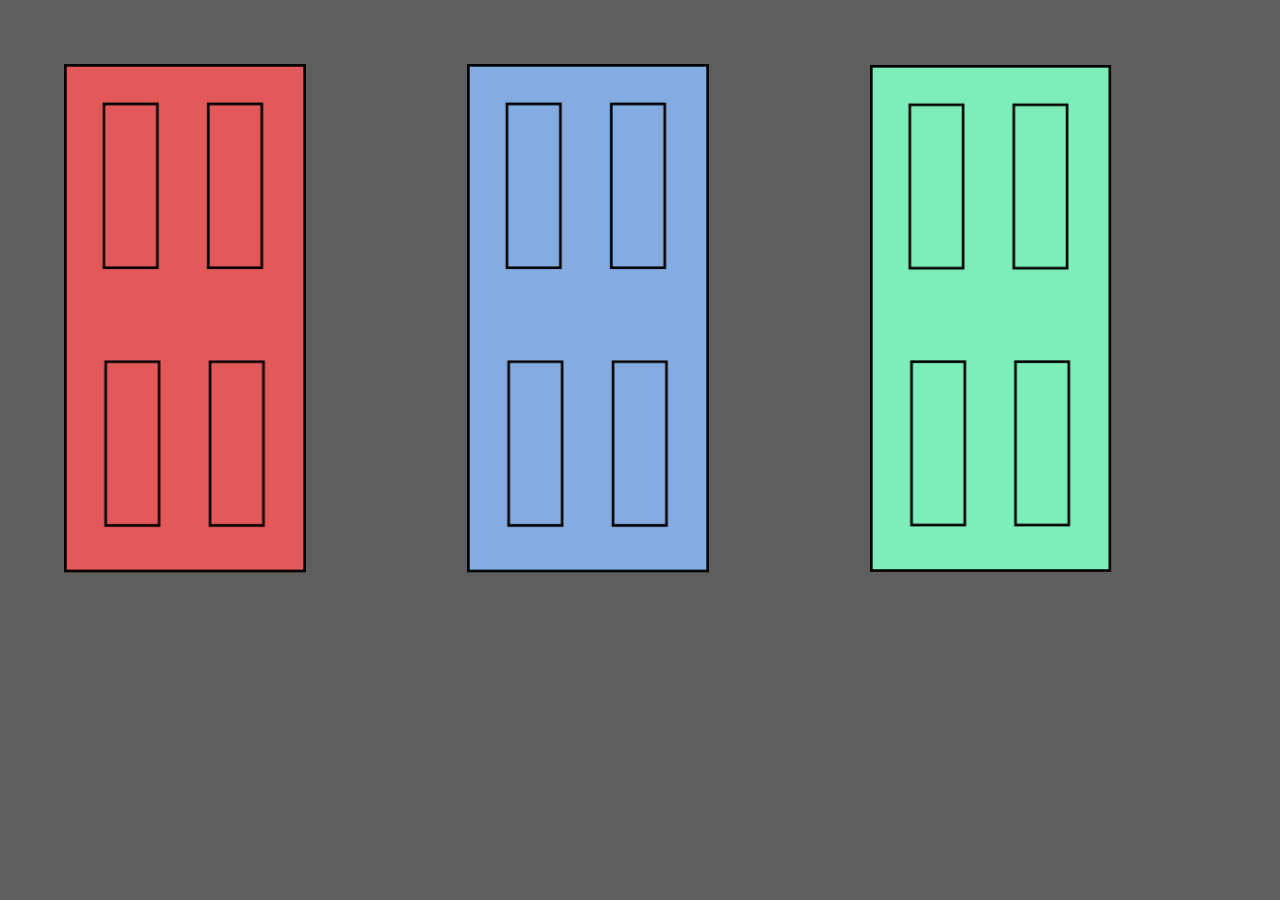
<file: index.html>
<!DOCTYPE html>
<html lang="en">
<head>
    <meta charset="UTF-8">
    <meta name="viewport" content="width=device-width, initial-scale=1.0">
    <link rel="stylesheet" href="style.css">
    <title>Monty Hall</title>
</head>
<body class="med"> 
    <div class="flex-box">
        <div class="flex-item">
            <a href="index-red2.html"><img src="doors/red closed.png" alt="closed red door"></a>
        </div>
        <div class="flex-item">
            <a href="index-blu2.html"><img src="doors/blue closed.png" alt="closed blue door"></a>
        </div>
        <div class="flex-item">
            <a href="index-gre2.html"><img src="doors/green closed.png" alt="closed green door"></a>
        </div>
    </div>
</body>
</html>
</file>
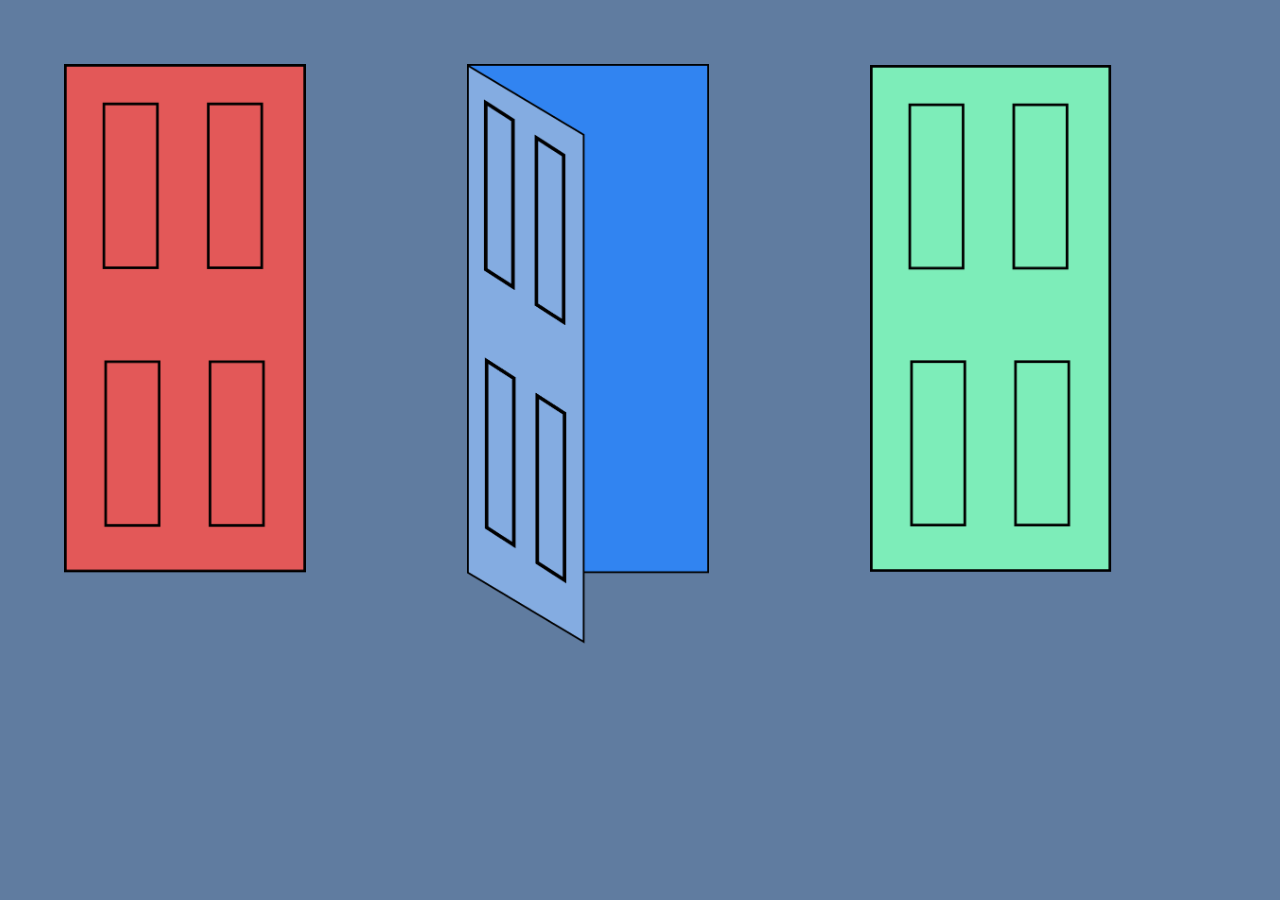
<file: index-blu2.html>
<!DOCTYPE html>
<html lang="en">
<head>
    <meta charset="UTF-8">
    <meta name="viewport" content="width=device-width, initial-scale=1.0">
    <link rel="stylesheet" href="style.css">
    <title>Monty Hall</title>
</head>
<body class="blue"> 
    <div class="flex-box">
        <div class="flex-item">
            <a href="index.html"><img src="doors/red closed.png" alt="closed red door"></a>
        </div>
        <div class="flex-item">
            <a href="index-blu3.html"><img src="doors/blue ajar.png" alt="ajar blue door"></a>
        </div>
        <div class="flex-item">
            <a href="index.html"><img src="doors/green closed.png" alt="closed green door"></a>
        </div>
    </div>
</body>
</html>
</file>
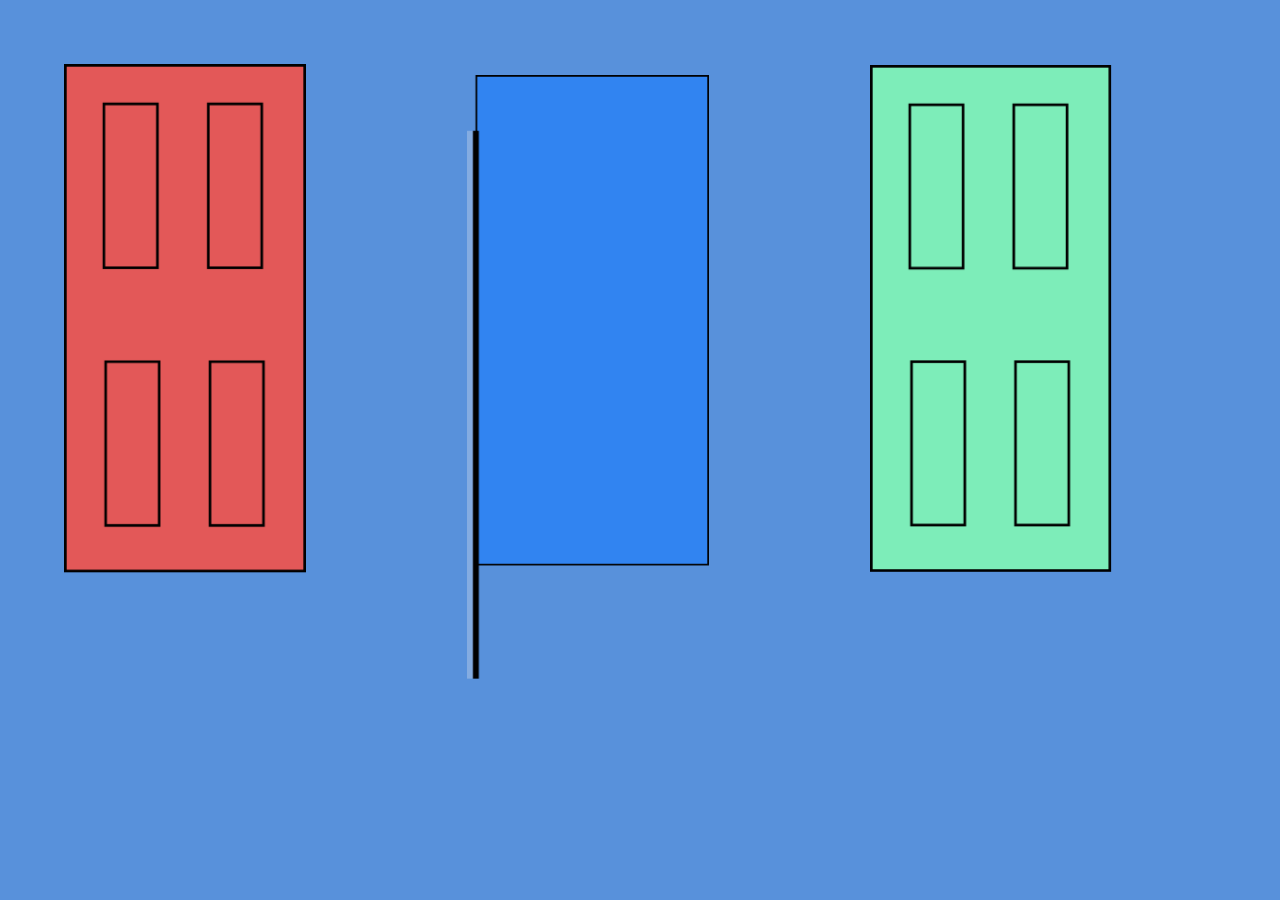
<file: index-blu3.html>
<!DOCTYPE html>
<html lang="en">
<head>
    <meta charset="UTF-8">
    <meta name="viewport" content="width=device-width, initial-scale=1.0">
    <link rel="stylesheet" href="style.css">
    <title>Monty Hall</title>
</head>
<body class="bluer"> 
    <div class="flex-box">
        <div class="flex-item">
            <a href="index.html"><img src="doors/red closed.png" alt="closed red door"></a>
        </div>
        <div class="flex-item">
            <a href="index-blu4.html"><img src="doors/blue ajar more.png" alt="open blue door"></a>
        </div>
        <div class="flex-item">
            <a href="index.html"><img src="doors/green closed.png" alt="closed green door"></a>
        </div>
    </div>
</body>
</html>
</file>
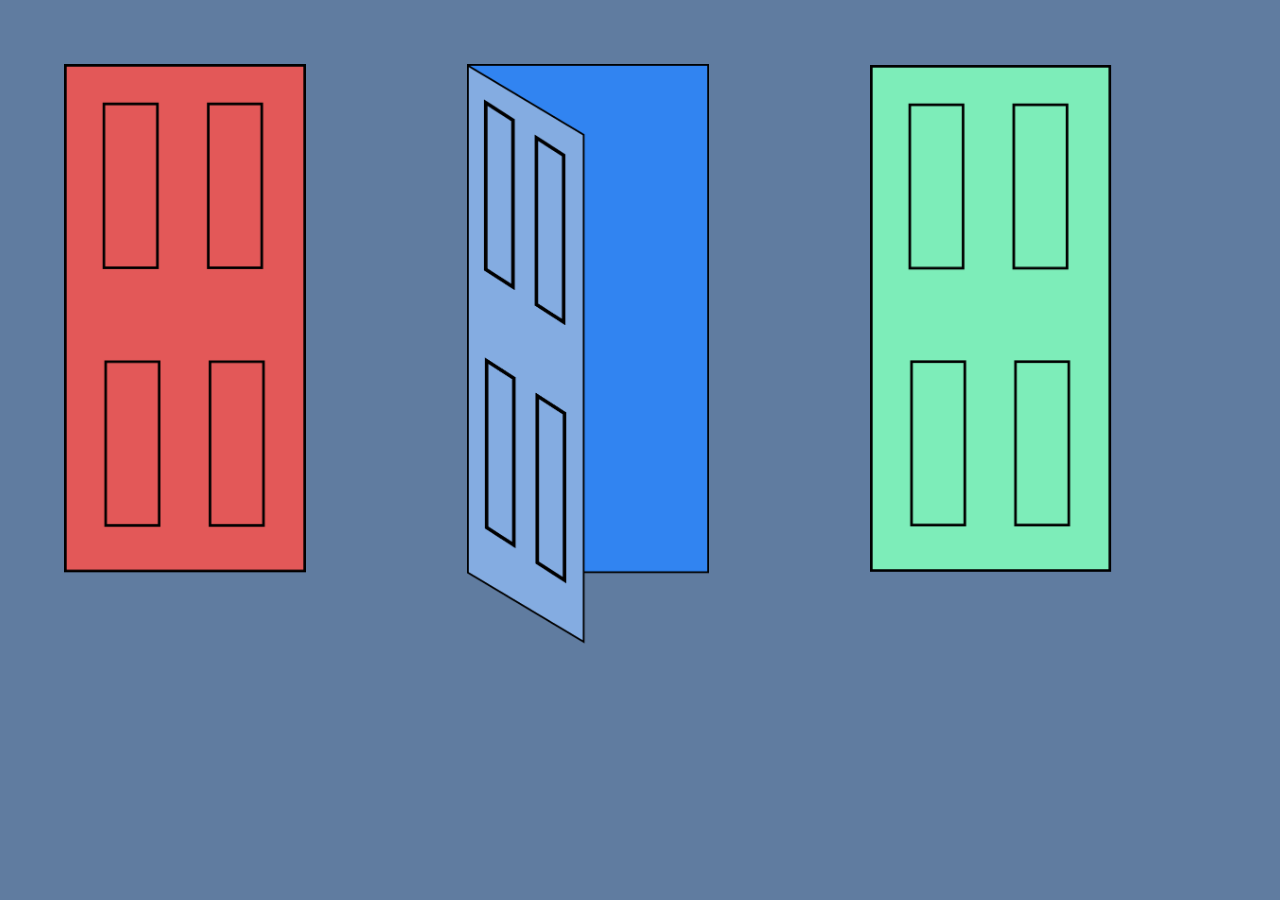
<file: index-blu4.html>
<!DOCTYPE html>
<html lang="en">
<head>
    <meta charset="UTF-8">
    <meta name="viewport" content="width=device-width, initial-scale=1.0">
    <link rel="stylesheet" href="style.css">
    <title>Monty Hall</title>
</head>
<body class="blue"> 
    <div class="flex-box">
        <div class="flex-item">
            <a href="index.html"><img src="doors/red closed.png" alt="closed red door"></a>
        </div>
        <div class="flex-item">
            <a href="index.html"><img src="doors/blue ajar.png" alt="ajar blue door"></a>
        </div>
        <div class="flex-item">
            <a href="index.html"><img src="doors/green closed.png" alt="closed green door"></a>
        </div>
    </div>
</body>
</html>
</file>
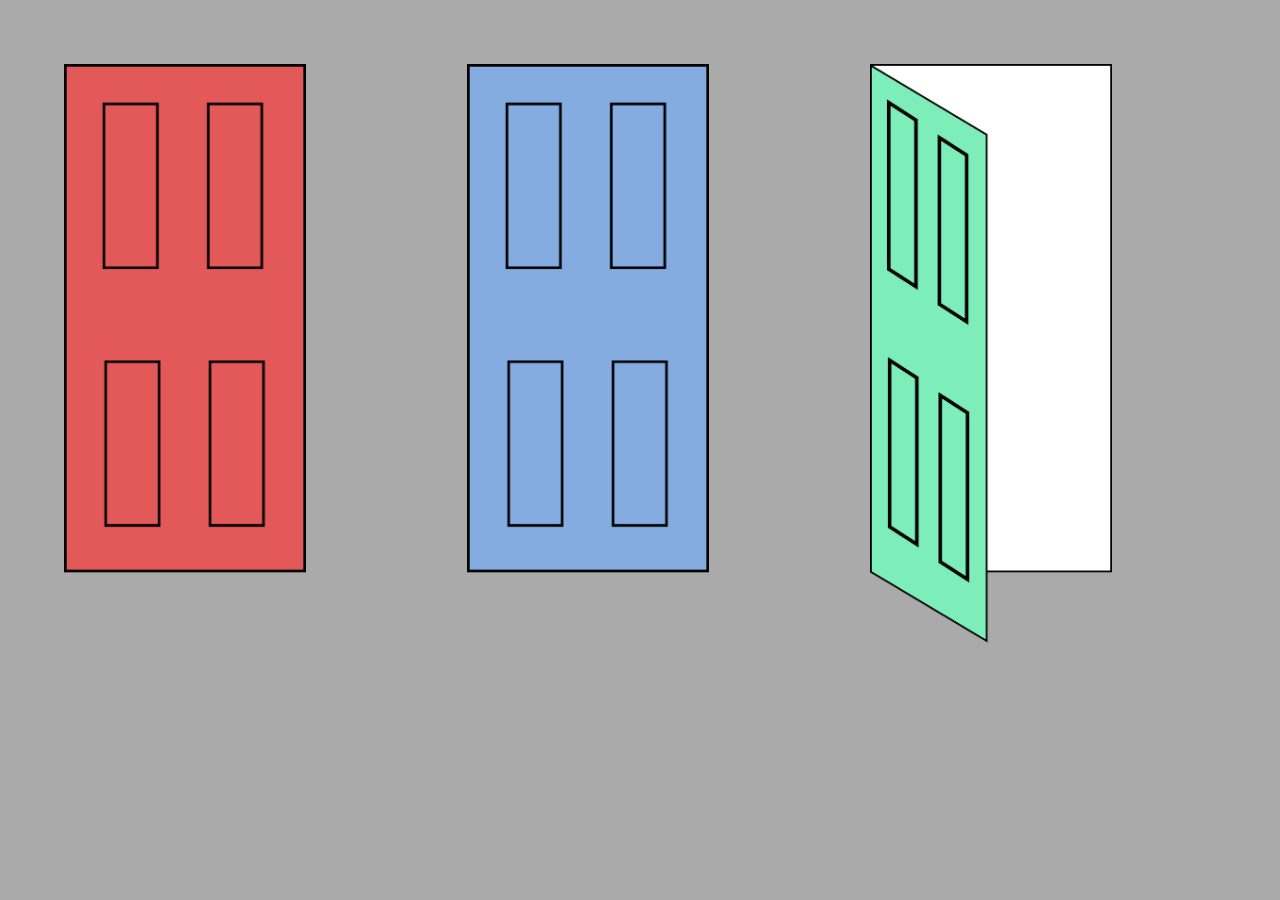
<file: index-gre2.html>
<!DOCTYPE html>
<html lang="en">
<head>
    <meta charset="UTF-8">
    <meta name="viewport" content="width=device-width, initial-scale=1.0">
    <link rel="stylesheet" href="style.css">
    <title>Monty Hall</title>
</head>
<body class="light"> 
    <div class="flex-box">
        <div class="flex-item">
            <a href="index.html"><img src="doors/red closed.png" alt="closed red door"></a>
        </div>
        <div class="flex-item">
            <a href="index.html"><img src="doors/blue closed.png" alt="closed blue door"></a>
        </div>
        <div class="flex-item">
            <a href="index-gre3.html"><img src="doors/green ajar.png" alt="ajar green door"></a>
        </div>
    </div>
</body>
</html>
</file>
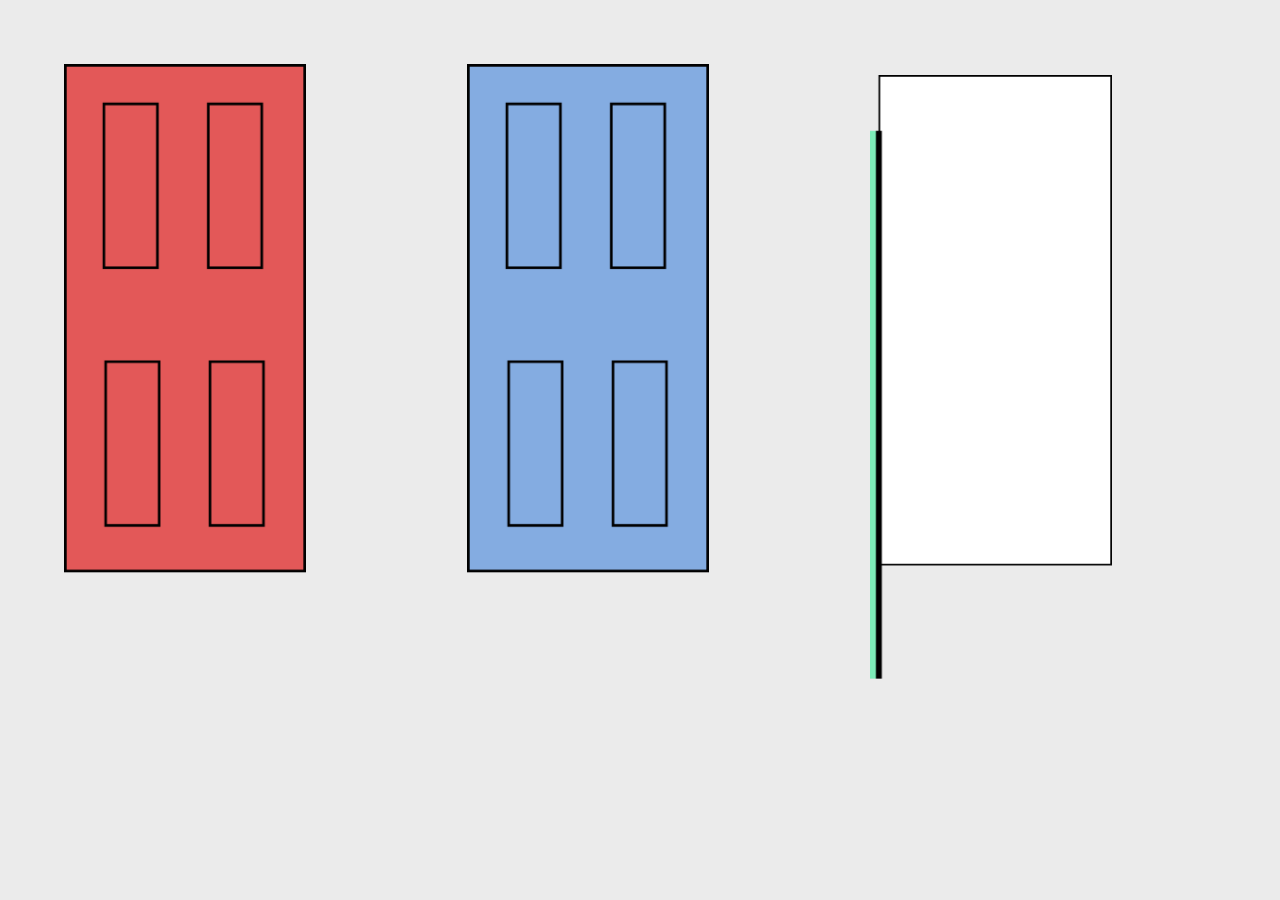
<file: index-gre3.html>
<!DOCTYPE html>
<html lang="en">
<head>
    <meta charset="UTF-8">
    <meta name="viewport" content="width=device-width, initial-scale=1.0">
    <link rel="stylesheet" href="style.css">
    <title>Monty Hall</title>
</head>
<body class="lighter"> 
    <div class="flex-box">
        <div class="flex-item">
            <a href="index.html"><img src="doors/red closed.png" alt="closed red door"></a>
        </div>
        <div class="flex-item">
            <a href="index.html"><img src="doors/blue closed.png" alt="closed blue door"></a>
        </div>
        <div class="flex-item">
            <a href="index-gre4.html"><img src="doors/green ajar more.png" alt="open green door"></a>
        </div>
    </div>
</body>
</html>
</file>
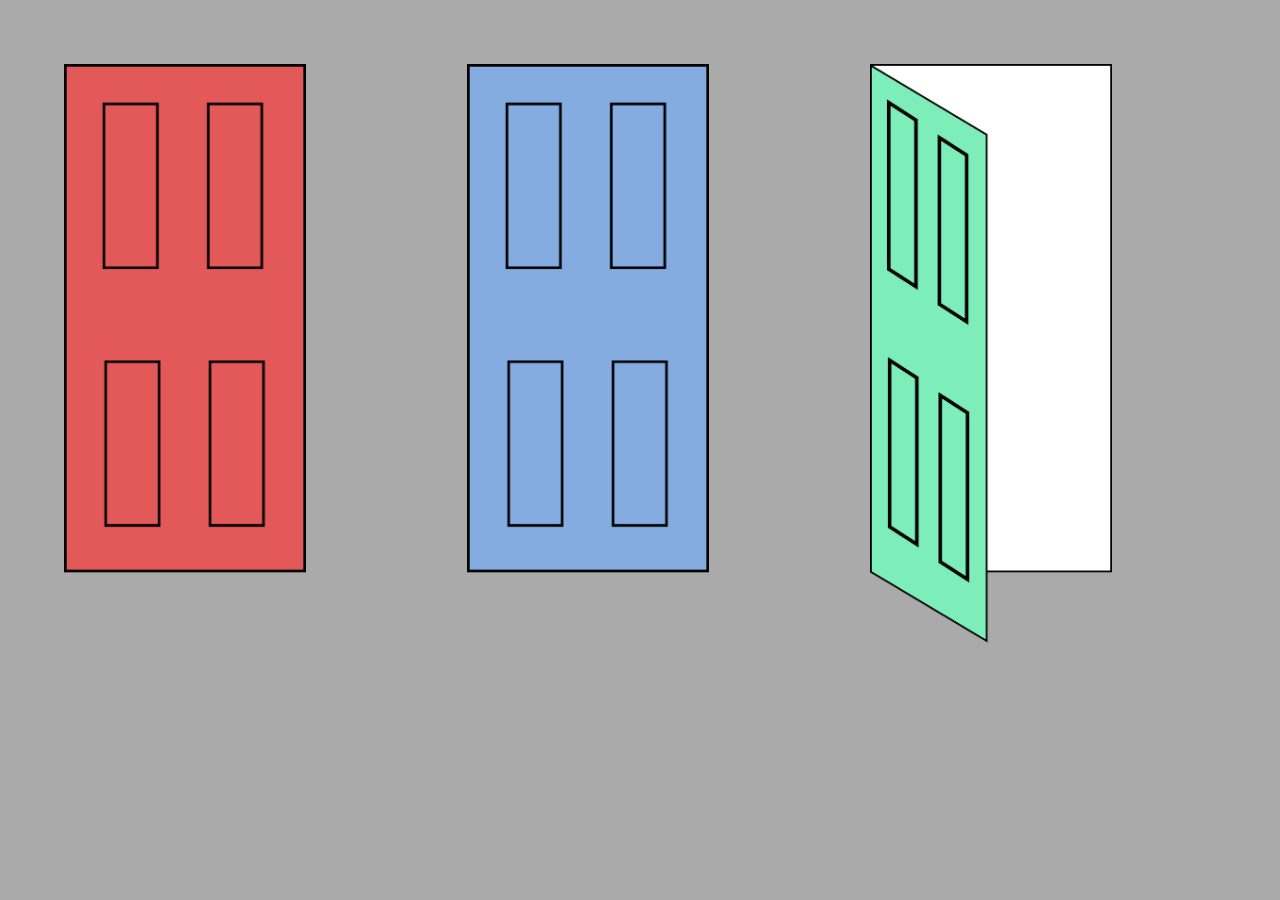
<file: index-gre4.html>
<!DOCTYPE html>
<html lang="en">
<head>
    <meta charset="UTF-8">
    <meta name="viewport" content="width=device-width, initial-scale=1.0">
    <link rel="stylesheet" href="style.css">
    <title>Monty Hall</title>
</head>
<body class="light"> 
    <div class="flex-box">
        <div class="flex-item">
            <a href="index.html"><img src="doors/red closed.png" alt="closed red door"></a>
        </div>
        <div class="flex-item">
            <a href="index.html"><img src="doors/blue closed.png" alt="closed blue door"></a>
        </div>
        <div class="flex-item">
            <a href="index.html"><img src="doors/green ajar.png" alt="ajar green door"></a>
        </div>
    </div>
</body>
</html>
</file>
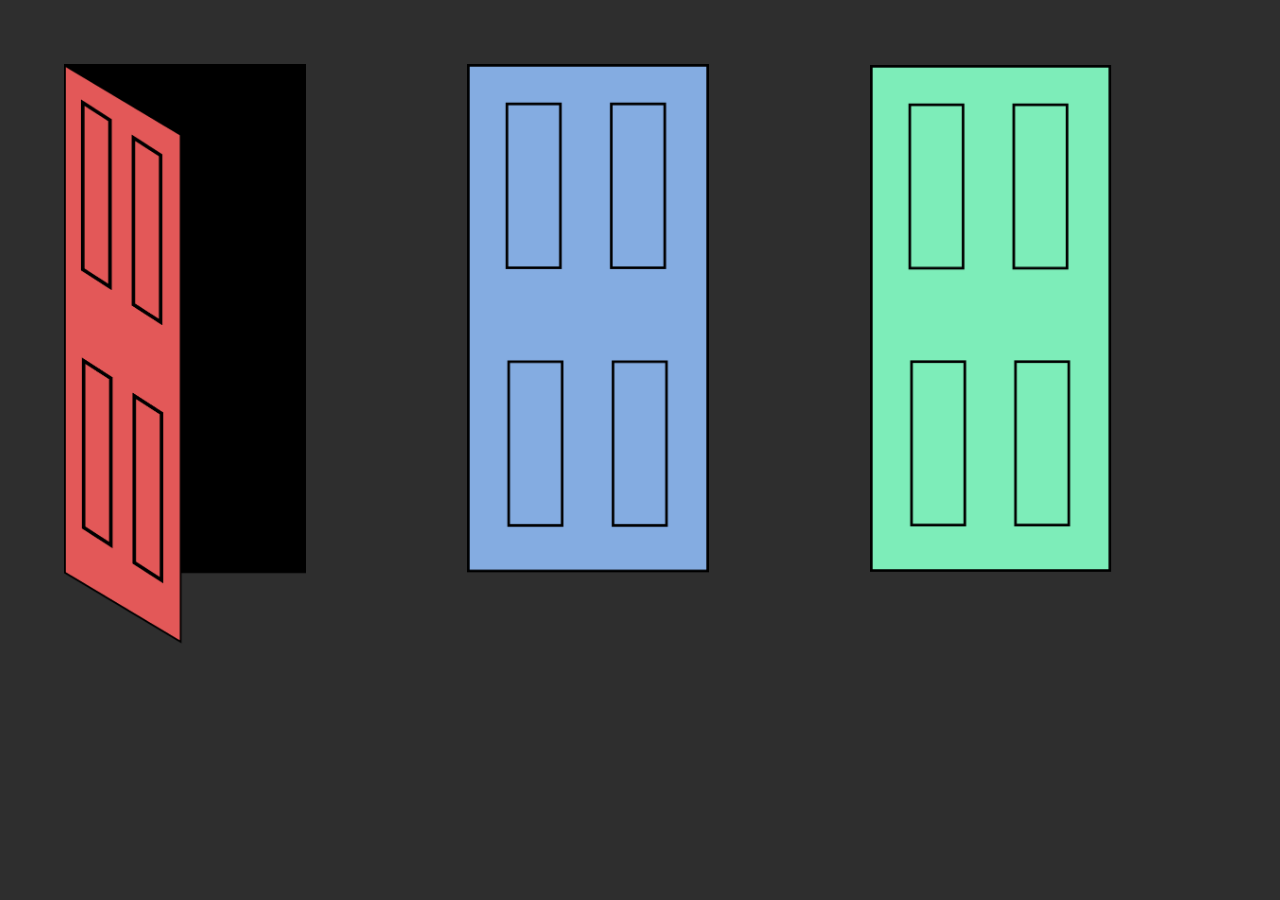
<file: index-red2.html>
<!DOCTYPE html>
<html lang="en">
<head>
    <meta charset="UTF-8">
    <meta name="viewport" content="width=device-width, initial-scale=1.0">
    <link rel="stylesheet" href="style.css">
    <title>Monty Hall</title>
</head>
<body class="dark"> 
    <div class="flex-box">
        <div class="flex-item">
            <a href="index-red3.html"><img src="doors/red ajar.png" alt="ajar red door"></a>
        </div>
        <div class="flex-item">
            <a href="index.html"><img src="doors/blue closed.png" alt="closed blue door"></a>
        </div>
        <div class="flex-item">
            <a href="index.html"><img src="doors/green closed.png" alt="closed green door"></a>
        </div>
    </div>
</body>
</html>
</file>
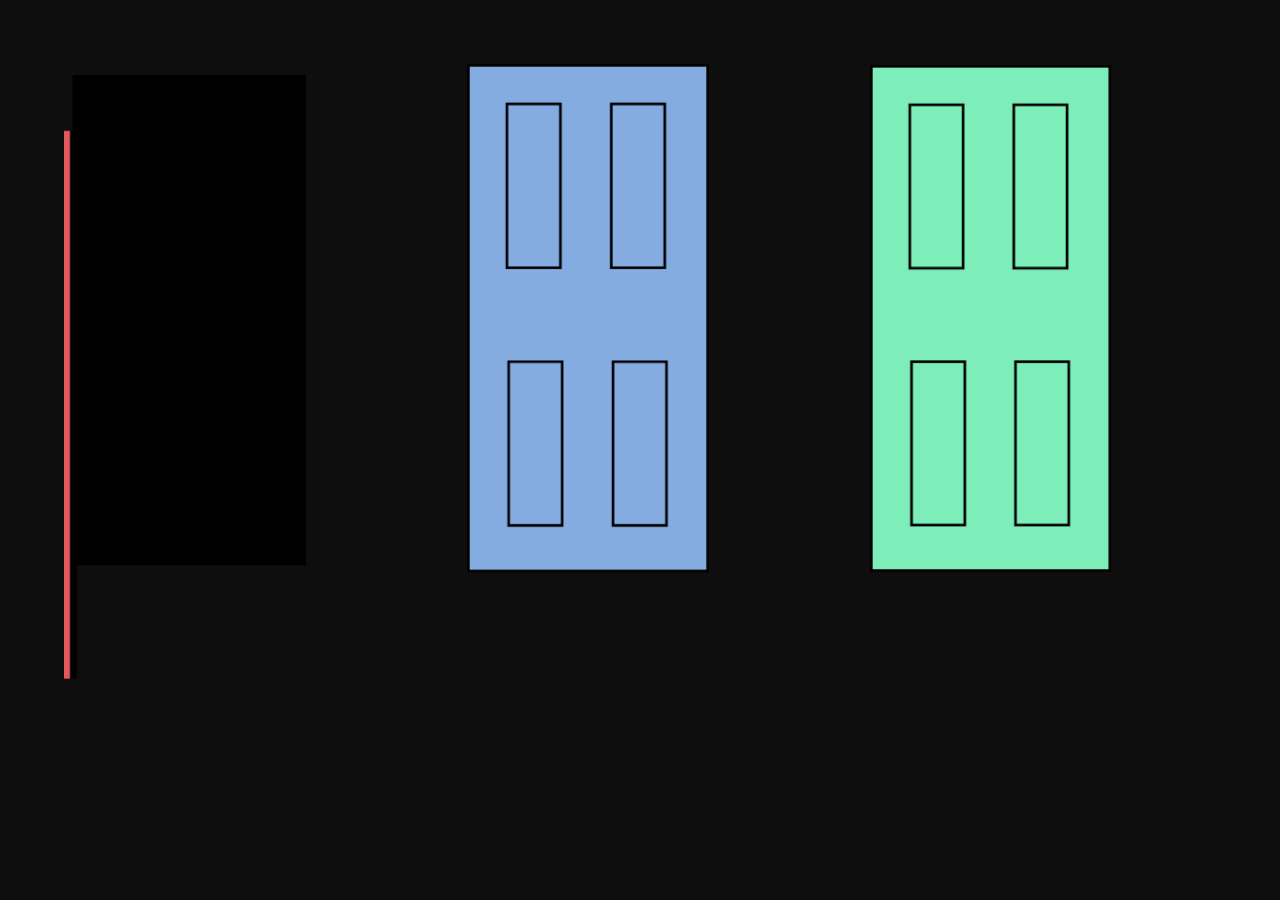
<file: index-red3.html>
<!DOCTYPE html>
<html lang="en">
<head>
    <meta charset="UTF-8">
    <meta name="viewport" content="width=device-width, initial-scale=1.0">
    <link rel="stylesheet" href="style.css">
    <title>Monty Hall</title>
</head>
<body class="darker"> 
    <div class="flex-box">
        <div class="flex-item">
            <a href="index-red4.html"><img src="doors/red ajar more.png" alt="open red door"></a>
        </div>
        <div class="flex-item">
            <a href="index.html"><img src="doors/blue closed.png" alt="closed blue door"></a>
        </div>
        <div class="flex-item">
            <a href="index.html"><img src="doors/green closed.png" alt="closed green door"></a>
        </div>
    </div>
</body>
</html>
</file>
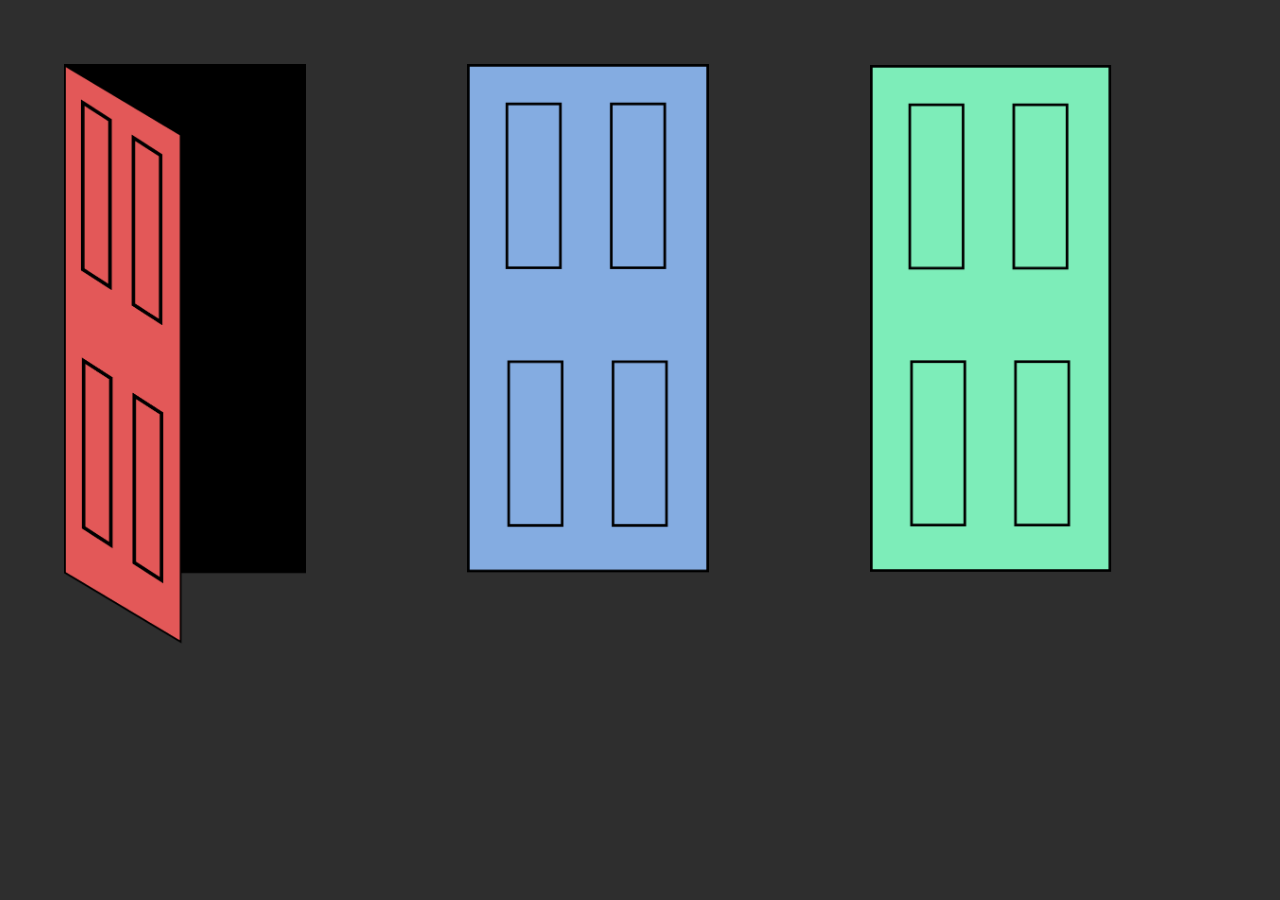
<file: index-red4.html>
<!DOCTYPE html>
<html lang="en">
<head>
    <meta charset="UTF-8">
    <meta name="viewport" content="width=device-width, initial-scale=1.0">
    <link rel="stylesheet" href="style.css">
    <title>Monty Hall</title>
</head>
<body class="dark"> 
    <div class="flex-box">
        <div class="flex-item">
            <a href="index.html"><img src="doors/red ajar.png" alt="ajar red door"></a>
        </div>
        <div class="flex-item">
            <a href="index.html"><img src="doors/blue closed.png" alt="closed blue door"></a>
        </div>
        <div class="flex-item">
            <a href="index.html"><img src="doors/green closed.png" alt="closed green door"></a>
        </div>
    </div>
</body>
</html>
</file>
<file: style.css>
/* content */
body{
    margin: 5%;
}
.flex-box {
    display: flex;
    gap: 5%;
    flex-direction: row;
    justify-content: center;    
    align-items: center;
  }
.flex-item{
    display: flex;
    flex-wrap: wrap;
    cursor: pointer;
}
.flex-item img{
    max-width: 100%;
    object-fit: cover;
    width: 70%;
}
a{
    cursor: pointer;
}

@media (max-width: 800px) {
    .flex-box {
      flex-direction: column;
    }
    .flex-item{
        padding: 10%;
    }
}
/* background color */
body.med{
    background-color: #5E5E5E;
}
body.dark{
    background-color: #2E2E2E;
}
body.darker{
    background-color: #0E0E0E;
}
body.light{
    background-color: #AAAAAA;
}
body.lighter{
    background-color: #EBEBEB;
}
body.blue{
    background-color: #607CA0;
}
body.bluer{
    background-color: #5891DB;
}
</file>
